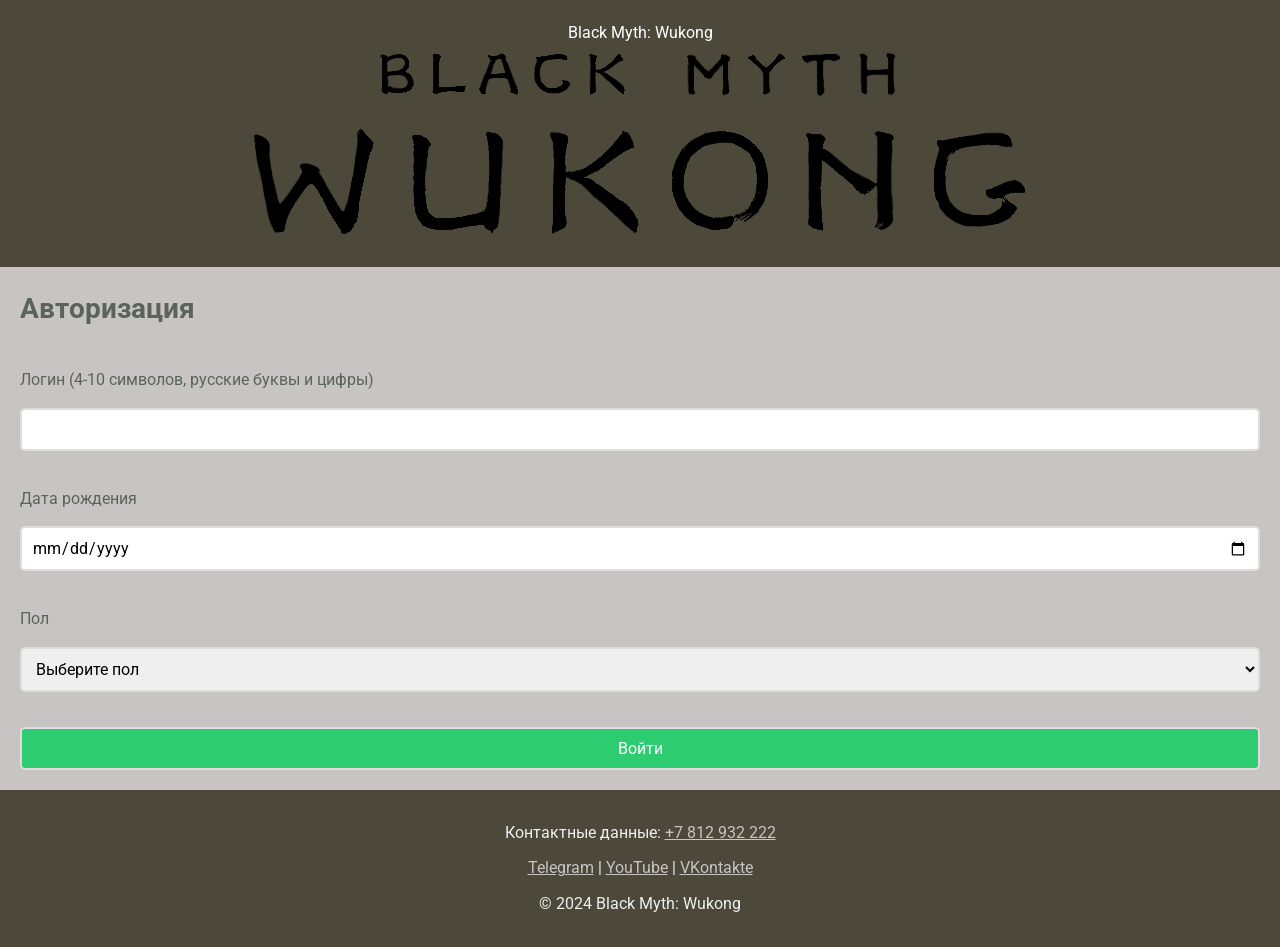
<file: index.html>
<!DOCTYPE html>
<html lang="ru">
<head>
    <meta charset="UTF-8">
    <meta name="viewport" content="width=device-width, initial-scale=1.0">
    <title>Black Myth: Wukong</title>
    <link rel="stylesheet" href="./css/style.css">
    <link href="https://fonts.googleapis.com/css2?family=Roboto:wght@400;500&display=swap" rel="stylesheet">
</head>
<body>
    <header>
        <div class="header-title">Black Myth: Wukong</div>
        <img src="assets/images/logo1.png" alt="Black Myth: Wukong Logo">
    </header>

    <main>
        <form id="authForm" novalidate>
            <h2>Авторизация</h2>

            <label for="login">Логин (4-10 символов, русские буквы и цифры)</label>
            <input type="text" id="login" name="login" required>
            <p id="loginError" class="error"></p>

            <label for="birthdate">Дата рождения</label>
            <input type="date" id="birthdate" name="birthdate" min="1950-01-01" max="2024-12-17" required>
            <p id="birthdateError" class="error"></p>

            <label for="gender">Пол</label>
            <select id="gender" name="gender" required>
                <option value="">Выберите пол</option>
                <option value="male">Мужской</option>
                <option value="female">Женский</option>
            </select>
            <p id="genderError" class="error"></p>
        
            <button type="submit">Войти</button>
        </form>
    </main>

    <footer>
        <p>Контактные данные: <a href="tel:+7812932222">+7 812 932 222</a></p>
        <p><a href="#">Telegram</a> | <a href="#">YouTube</a> | <a href="#">VKontakte</a></p>
        <p>&copy; 2024 Black Myth: Wukong</p>
    </footer>

    <script src="js/form-validation.js"></script>
</body>
</html>
</file>
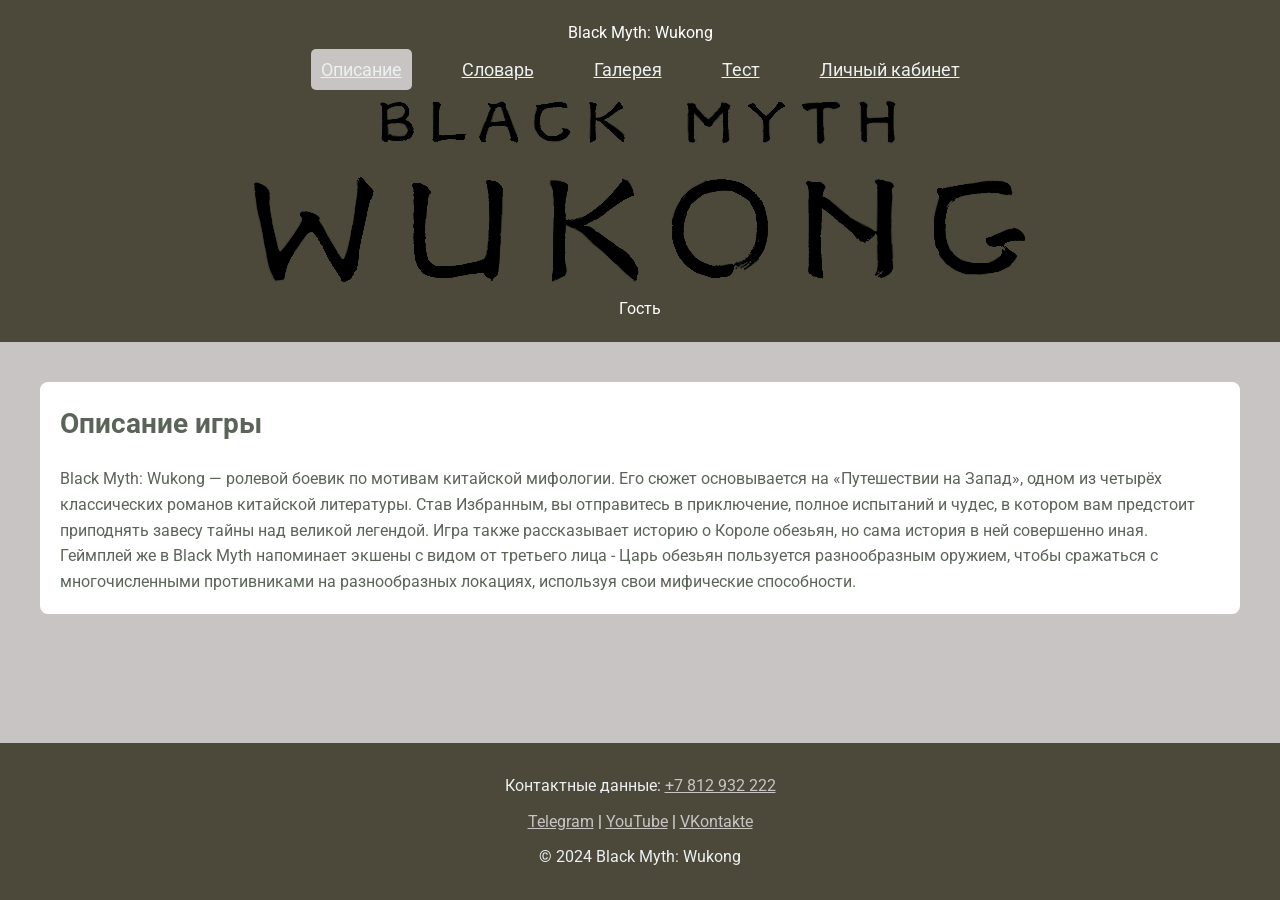
<file: description.html>
<!DOCTYPE html>
<html lang="ru">
<head>
    <meta charset="UTF-8">
    <meta name="viewport" content="width=device-width, initial-scale=1.0">
    <title>Описание - Black Myth: Wukong</title>
    <link rel="stylesheet" href="./css/style.css">
    <link href="https://fonts.googleapis.com/css2?family=Roboto:wght@400;500&display=swap" rel="stylesheet">
</head>
<body>
    <header>
        <div class="">Black Myth: Wukong</div>
        <nav>
            <ul>
                <li><a href="description.html" class="active">Описание</a></li>
                <li><a href="dictionary.html">Словарь</a></li>
                <li><a href="gallery.html">Галерея</a></li>
                <li><a href="quiz.html">Тест</a></li>
                <li><a href="profile.html">Личный кабинет</a></li>
            </ul>
        </nav> 
        <img src="assets/images/logo1.png" alt="Black Myth: Wukong Logo">
        <div id="user-header">
            <span id="user-login-header">Гость</span>
            <button id="logout-header" style="display: none;">Выйти</button>
        </div>
    </header>
    <main>
    <section id="description">
        <h2>Описание игры</h2>
        <p>Black Myth: Wukong — ролевой боевик по мотивам китайской мифологии. Его сюжет основывается на «Путешествии на Запад», одном из четырёх классических романов китайской литературы. Став Избранным, вы отправитесь в приключение, полное испытаний и чудес, в котором вам предстоит приподнять завесу тайны над великой легендой. Игра также рассказывает историю о Короле обезьян, но сама история в ней совершенно иная. Геймплей же в Black Myth напоминает экшены с видом от третьего лица - Царь обезьян пользуется разнообразным оружием, чтобы сражаться с многочисленными противниками на разнообразных локациях, используя свои мифические способности. </p>
    </section>
    </main>

    <footer>
        <p>Контактные данные: <a href="tel:+7812932222">+7 812 932 222</a></p>
        <p><a href="#">Telegram</a> | <a href="#">YouTube</a> | <a href="#">VKontakte</a></p>
        <p>&copy; 2024 Black Myth: Wukong</p>
    </footer>

    <script src="js/button.js"></script>
</body>
</html>
</file>
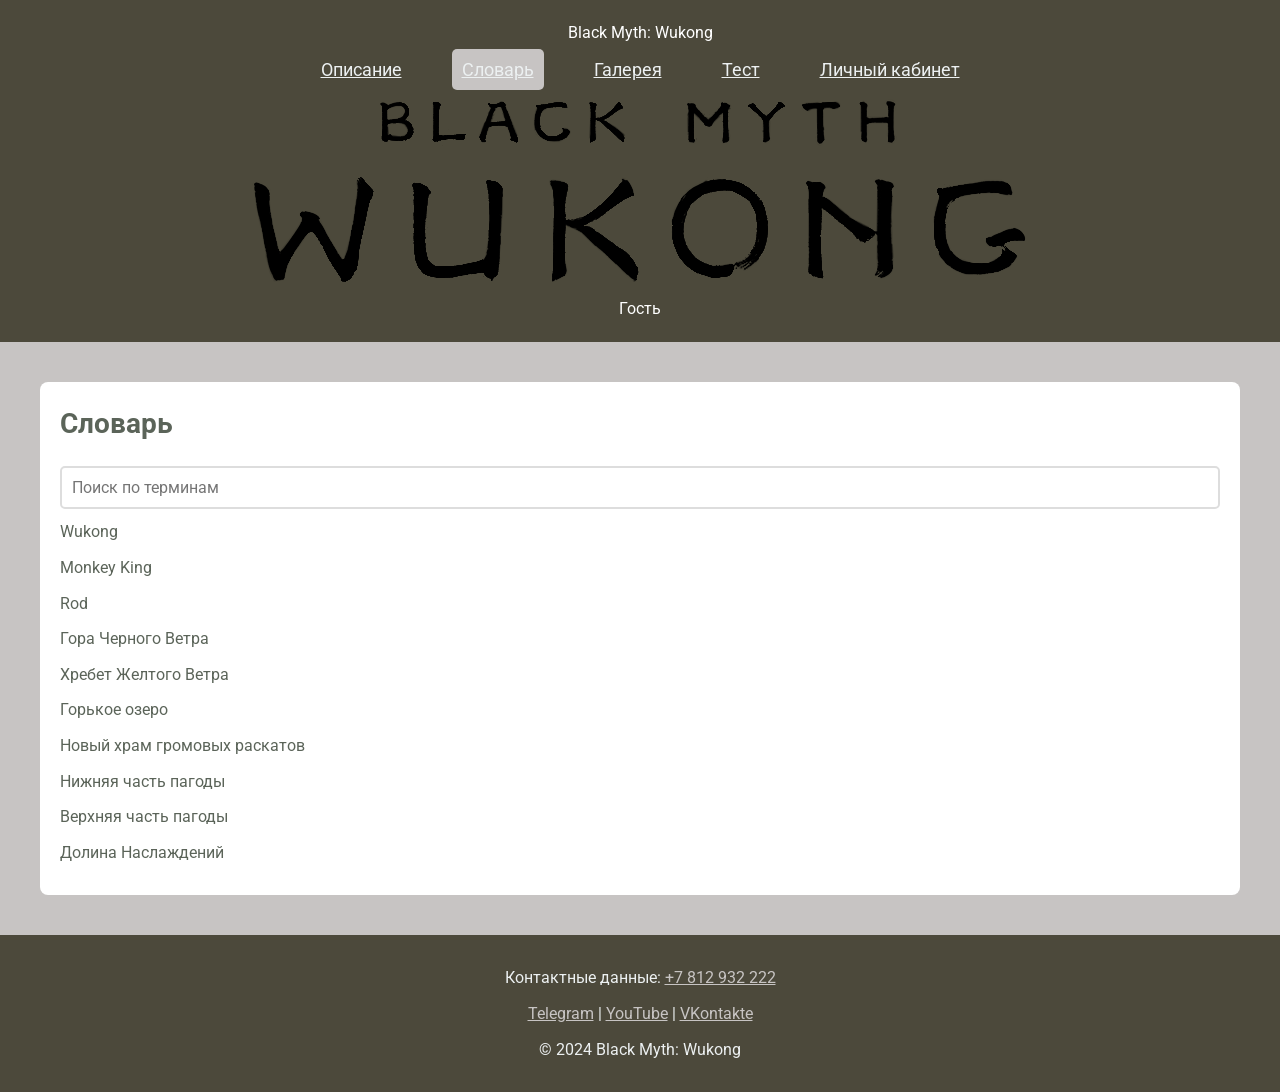
<file: dictionary.html>
<!DOCTYPE html>
<html lang="ru">
<head>
    <meta charset="UTF-8">
    <meta name="viewport" content="width=device-width, initial-scale=1.0">
    <title>Словарь - Black Myth: Wukong</title>
    <link rel="stylesheet" href="./css/style.css">
    <link href="https://fonts.googleapis.com/css2?family=Roboto:wght@400;500&display=swap" rel="stylesheet">
</head>
<body>
    <header>
        <div class="">Black Myth: Wukong</div>
        <nav>
            <ul>
                <li><a href="description.html">Описание</a></li>
                <li><a href="dictionary.html" class="active">Словарь</a></li>
                <li><a href="gallery.html">Галерея</a></li>
                <li><a href="quiz.html">Тест</a></li>
                <li><a href="profile.html">Личный кабинет</a></li>
            </ul>
        </nav>
        <img src="assets/images/logo1.png" alt="Black Myth: Wukong Logo">
        <div id="user-header">
            <span id="user-login-header">Гость</span>
            <button id="logout-header" style="display: none;">Выйти</button>
        </div>
    </header>

    <main>
        <section id="dictionary">
            <h2>Словарь</h2>
            <input type="text" id="search" placeholder="Поиск по терминам">
            <ul id="terms-list">
                <li><span class="term" data-term="Wukong">Wukong</span><div class="description"></div></li>
                <li><span class="term" data-term="Monkey King">Monkey King</span><div class="description"></div></li>
                <li><span class="term" data-term="Rod">Rod</span><div class="description"></div></li>
                <li><span class="term" data-term="Гора Черного Ветра">Гора Черного Ветра</span><div class="description"></div></li>
                <li><span class="term" data-term="Хребет Желтого Ветра">Хребет Желтого Ветра</span><div class="description"></div></li>
                <li><span class="term" data-term="Горькое озеро">Горькое озеро</span><div class="description"></div></li>
                <li><span class="term" data-term="Новый храм громовых раскатов">Новый храм громовых раскатов</span><div class="description"></div></li>
                <li><span class="term" data-term="Нижняя часть пагоды">Нижняя часть пагоды</span><div class="description"></div></li>
                <li><span class="term" data-term="Верхняя часть пагоды">Верхняя часть пагоды</span><div class="description"></div></li>
                <li><span class="term" data-term="Долина Наслаждений">Долина Наслаждений</span><div class="description"></div></li>
            </ul>
        </section>
    </main>

    <footer>
        <p>Контактные данные: <a href="tel:+7812932222">+7 812 932 222</a></p>
        <p><a href="#">Telegram</a> | <a href="#">YouTube</a> | <a href="#">VKontakte</a></p>
        <p>&copy; 2024 Black Myth: Wukong</p>
    </footer>

    <script src="js/dictionary.js"></script>
    <script src="js/button.js"></script>
</body>
</html>
</file>
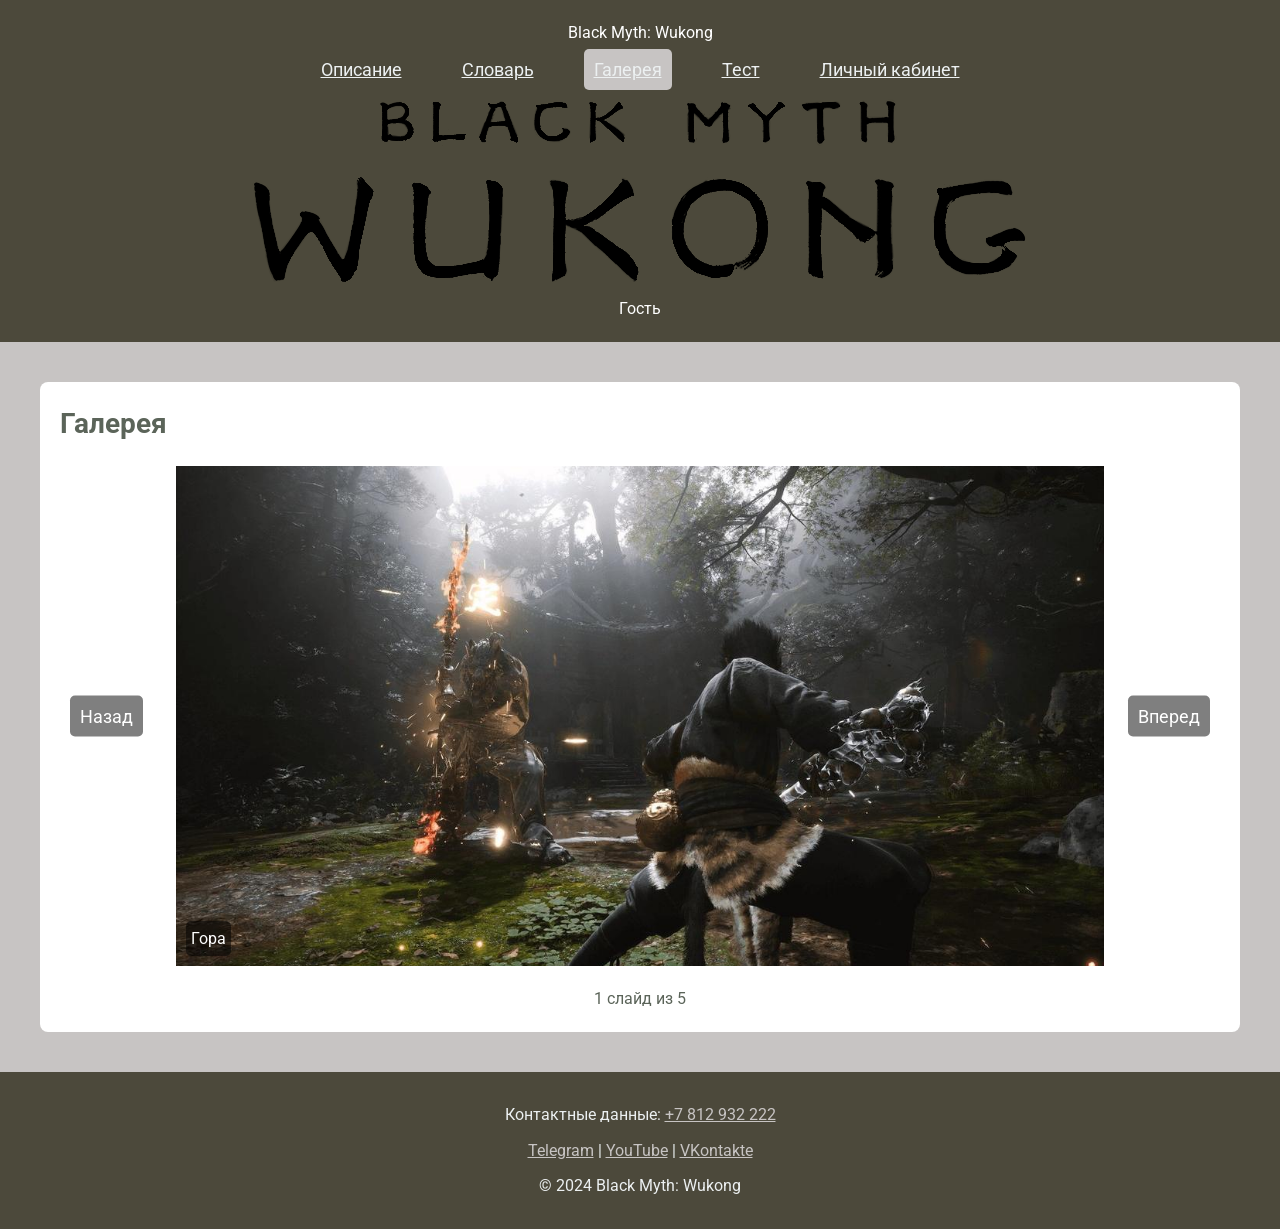
<file: gallery.html>
<!DOCTYPE html>
<html lang="ru">
<head>
    <meta charset="UTF-8">
    <meta name="viewport" content="width=device-width, initial-scale=1.0">
    <title>Галерея - Black Myth: Wukong</title>
    <link rel="stylesheet" href="./css/style.css">
    <link href="https://fonts.googleapis.com/css2?family=Roboto:wght@400;500&display=swap" rel="stylesheet">
</head>
<body>
    <header>
        <div class="">Black Myth: Wukong</div>
        <nav>
            <ul>
                <li><a href="description.html">Описание</a></li>
                <li><a href="dictionary.html">Словарь</a></li>
                <li><a href="gallery.html" class="active">Галерея</a></li>
                <li><a href="quiz.html">Тест</a></li>
                <li><a href="profile.html">Личный кабинет</a></li>
            </ul>
        </nav>
        <img src="assets/images/logo1.png" alt="Black Myth: Wukong Logo">
        <div id="user-header">
            <span id="user-login-header">Гость</span>
            <button id="logout-header" style="display: none;">Выйти</button>
        </div>
    </header>
    
    <main>
    <section id="gallery">
        <h2>Галерея</h2>
        <div class="slider">
            <button class="prev">Назад</button>
            <div class="slide-container">
            </div>
            <button class="next">Вперед</button>
        </div>
        <p id="slide-info">1 слайд из 5</p>
    </section>
    </main>

    <footer>
        <p>Контактные данные: <a href="tel:+7812932222">+7 812 932 222</a></p>
        <p><a href="#">Telegram</a> | <a href="#">YouTube</a> | <a href="#">VKontakte</a></p>
        <p>&copy; 2024 Black Myth: Wukong</p>
    </footer>

    <script src="js/slider.js"></script>
    <script src="js/button.js"></script>
</body>
</html>
</file>
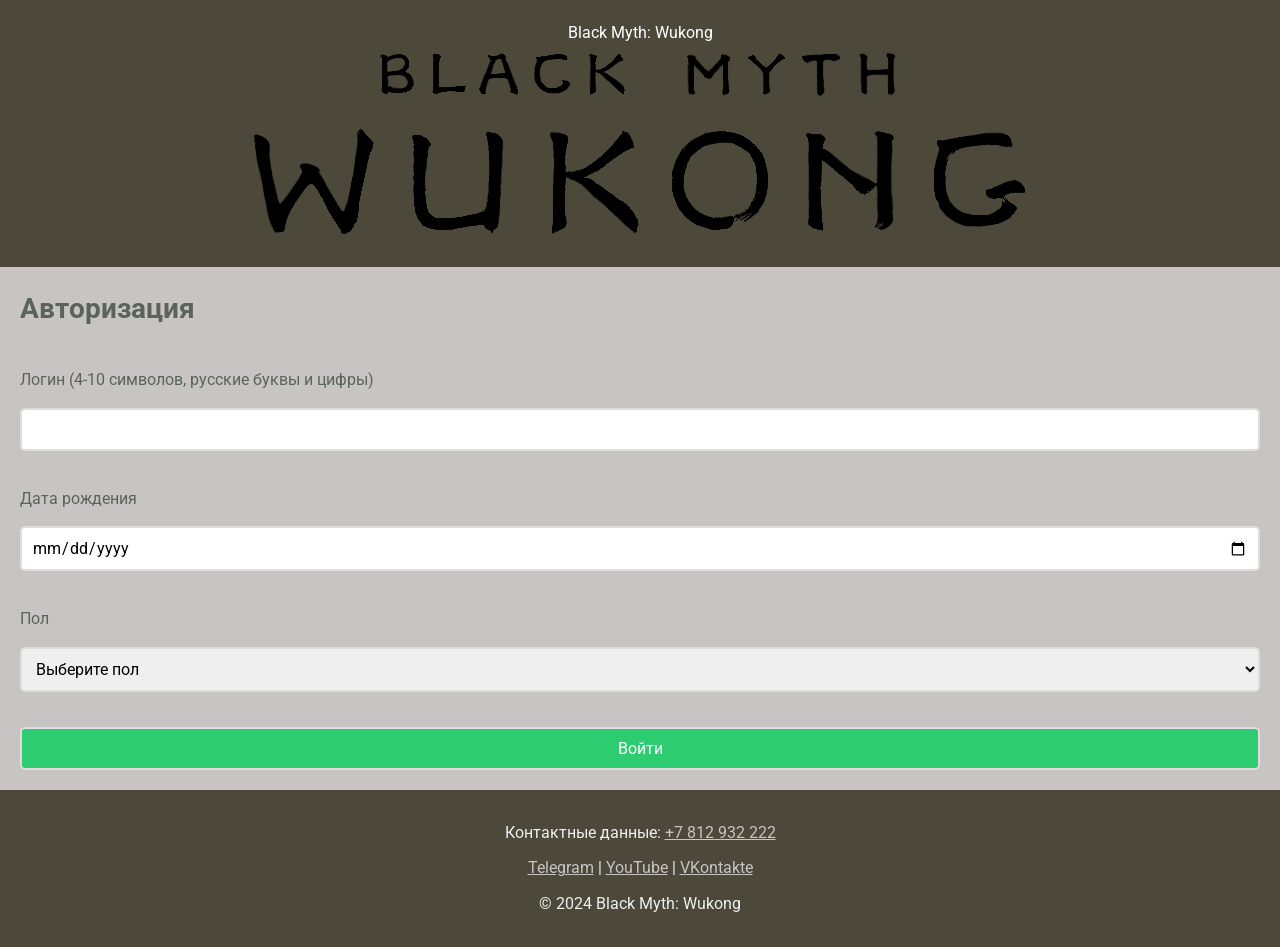
<file: profile.html>
<!DOCTYPE html>
<html lang="ru">
<head>
    <meta charset="UTF-8">
    <meta name="viewport" content="width=device-width, initial-scale=1.0">
    <title>Личный кабинет - Black Myth: Wukong</title>
    <link rel="stylesheet" href="./css/style.css">
    <link href="https://fonts.googleapis.com/css2?family=Roboto:wght@400;500&display=swap" rel="stylesheet">
</head>
<body>
    <header>
        <div class="">Black Myth: Wukong</div>
        <nav>
            <ul>
                <li><a href="description.html">Описание</a></li>
                <li><a href="dictionary.html">Словарь</a></li>
                <li><a href="gallery.html">Галерея</a></li>
                <li><a href="quiz.html">Тест</a></li>
                <li><a href="profile.html" class="active">Личный кабинет</a></li>
            </ul>
        </nav>
        
        <img src="assets/images/logo1.png" alt="Black Myth: Wukong Logo">
    </header>

    <main>
    <section id="profile">
        <h2>Личный кабинет</h2>

        <div id="user-info">
            <p><strong>Логин:</strong> <span id="user-login"></span></p>
            <p><strong>Дата рождения:</strong> <span id="user-birthdate"></span></p>
            <p><strong>Пол:</strong> <span id="user-gender"></span></p>
        </div>

        <div id="quiz-result-container">
            <p><strong>Результат последнего теста:</strong> <span id="quiz-result"></span></p>
        </div>

        <button id="logout">Выйти</button>
    </section>
    </main>

    <footer>
        <p>Контактные данные: <a href="tel:+7812932222">+7 812 932 222</a></p>
        <p><a href="#">Telegram</a> | <a href="#">YouTube</a> | <a href="#">VKontakte</a></p>
        <p>&copy; 2024 Black Myth: Wukong</p>
    </footer>

    <script src="js/profile.js"></script>
</body>
</html>
</file>
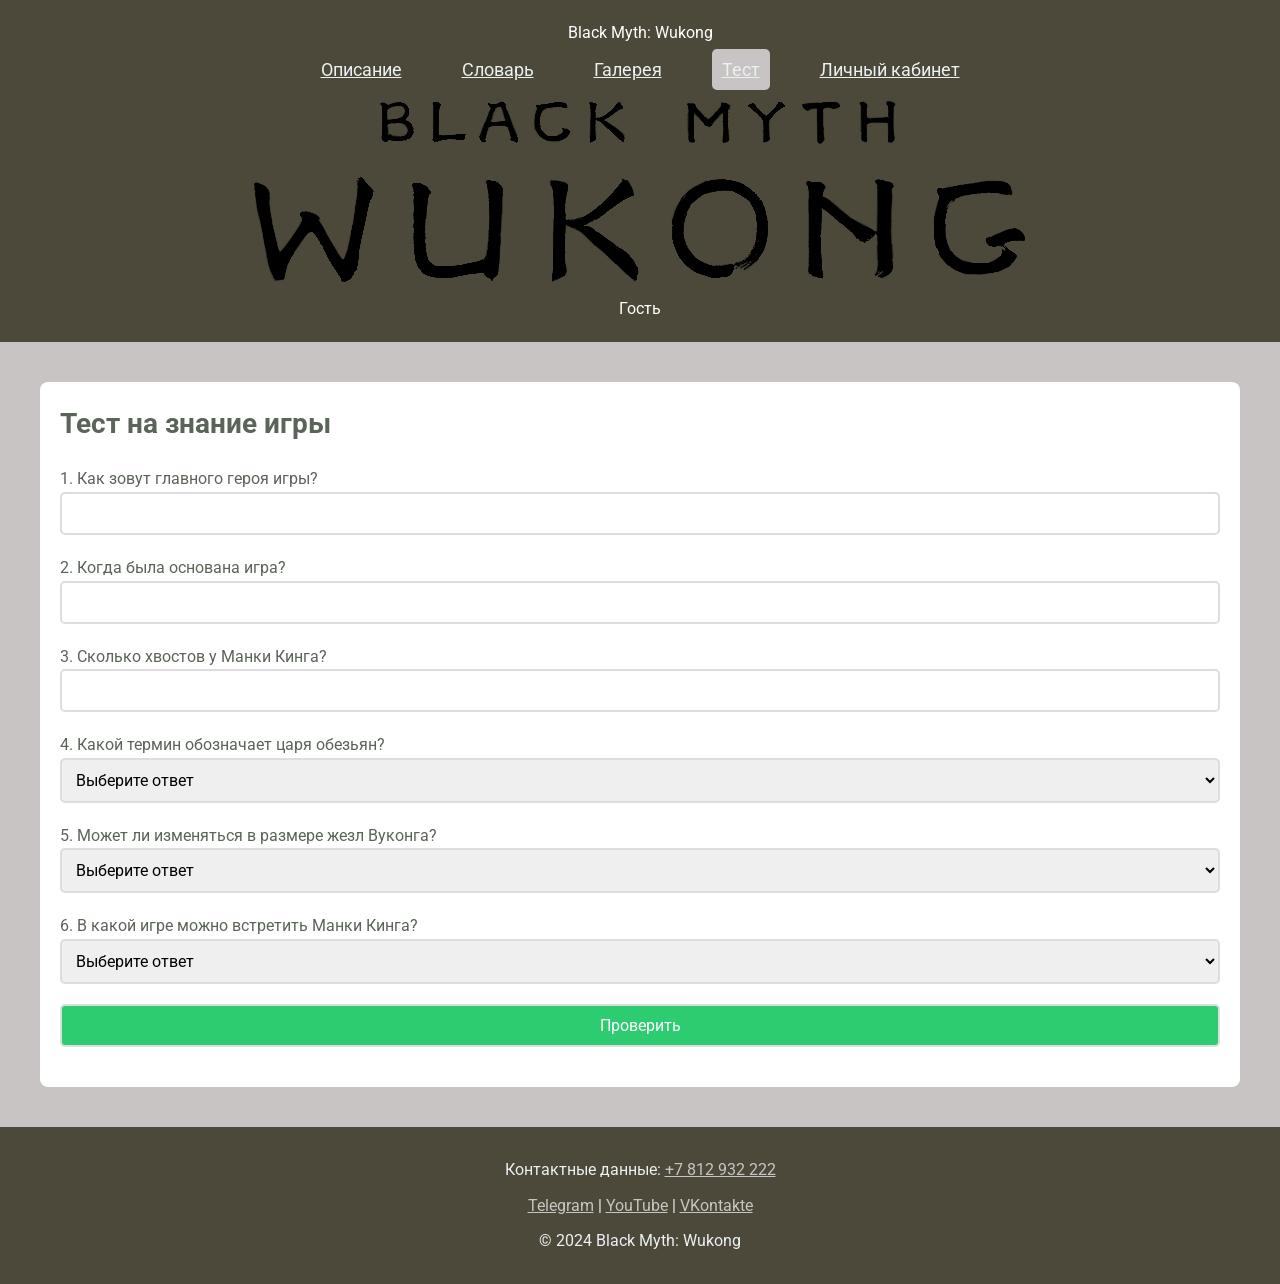
<file: quiz.html>
<!DOCTYPE html>
<html lang="ru">
<head>
    <meta charset="UTF-8">
    <meta name="viewport" content="width=device-width, initial-scale=1.0">
    <title>Тест - Black Myth: Wukong</title>
    <link rel="stylesheet" href="./css/style.css">
    <link href="https://fonts.googleapis.com/css2?family=Roboto:wght@400;500&display=swap" rel="stylesheet">
</head>
<body>
    <header>
        <div class="">Black Myth: Wukong</div>
        <nav>
            <ul>
                <li><a href="description.html">Описание</a></li>
                <li><a href="dictionary.html">Словарь</a></li>
                <li><a href="gallery.html">Галерея</a></li>
                <li><a href="quiz.html" class="active">Тест</a></li>
                <li><a href="profile.html">Личный кабинет</a></li>
            </ul>
        </nav>
        <img src="assets/images/logo1.png" alt="Black Myth: Wukong Logo">
        
        <div id="user-header">
            <span id="user-login-header">Гость</span>
            <button id="logout-header" style="display: none;">Выйти</button>
        </div>

    </header>

    <main>
    <section id="quiz">
        <h2>Тест на знание игры</h2>
        <form id="quiz-form">
            <div class="question">
                <p>1. Как зовут главного героя игры?</p>
                <input type="text" id="question1" name="question1">
                <span class="feedback" id="feedback1"></span>
            </div>

            <div class="question">
                <p>2. Когда была основана игра?</p>
                <input type="number" id="question2" name="question2">
                <span class="feedback" id="feedback2"></span>
            </div>

            <div class="question">
                <p>3. Сколько хвостов у Манки Кинга?</p>
                <input type="number" id="question3" name="question3">
                <span class="feedback" id="feedback3"></span>
            </div>

            <div class="question">
                <p>4. Какой термин обозначает царя обезьян?</p>
                <select id="question4" name="question4">
                    <option value="">Выберите ответ</option>
                    <option value="Wukong">Wukong</option>
                    <option value="Monkey King">Monkey King</option>
                </select>
                <span class="feedback" id="feedback4"></span>
            </div>

            <div class="question">
                <p>5. Может ли изменяться в размере жезл Вуконга?</p>
                <select id="question5" name="question5">
                    <option value="">Выберите ответ</option>
                    <option value="Да">Да</option>
                    <option value="Нет">Нет</option>
                </select>
                <span class="feedback" id="feedback5"></span>
            </div>

            <div class="question">
                <p>6. В какой игре можно встретить Манки Кинга?</p>
                <select id="question6" name="question6">
                    <option value="">Выберите ответ</option>
                    <option value="Dota 2">Dota 2</option>
                    <option value="CS2">CS2</option>
                </select>
                <span class="feedback" id="feedback6"></span>
            </div>

            <button type="submit" id="submit-quiz">Проверить</button>
        </form>

        <div id="quiz-result"></div>
        <button id="retry-quiz" style="display: none;">Пройти тест заново</button>
    </section>
    </main>

    <footer>
        <p>Контактные данные: <a href="tel:+7812932222">+7 812 932 222</a></p>
        <p><a href="#">Telegram</a> | <a href="#">YouTube</a> | <a href="#">VKontakte</a></p>
        <p>&copy; 2024 Black Myth: Wukong</p>
    </footer>
    
    <script src="js/button.js"></script>
    <script src="js/quiz.js"></script>
</body>
</html>
</file>
<file: css/style.css>
* {
    margin: 0;
    padding: 0;
    box-sizing: border-box;
    font-family: 'Roboto', sans-serif;
}

html, body {
    height: 100%;
}

body {
    display: flex;
    flex-direction: column;
    background-color: #c7c4c3;
    color: #5b6459;
    line-height: 1.6;
}

main {
    flex: 1;
    padding: 20px;
}

header {
    background-color: #4c493b;
    color: #fff;
    padding: 20px 0;
    text-align: center;
}

nav ul {
    list-style: none;
    display: flex;
    justify-content: center;
    margin: 10px 0;
}

nav ul li {
    margin: 0 20px;
}

nav ul li a {
    color: #ecf0f1;
    font-size: 18px;
    padding: 10px;
}

nav ul li a:hover,
nav ul li a.active {
    background-color: #c7c4c3;
    border-radius: 5px;
}

h1 {
    font-size: 36px;
    margin-bottom: 10px;
}

h2 {
    font-size: 28px;
    margin-bottom: 20px;
}

section {
    padding: 20px;
    background-color: #fff;
    margin: 20px auto;
    max-width: 1200px;
    border-radius: 8px;
}

form {
    display: flex;
    flex-direction: column;
    gap: 15px;
}

label {
    font-size: 16px;
    color: #5b6459; 
}

input, select, button {
    padding: 10px;
    border: 2px solid #ddd;
    border-radius: 5px;
    font-size: 16px;
}

input[type="text"], input[type="date"], input[type="number"], select {
    width: 100%;
}

button {
    background-color: #2ecc71;
    color: #fff;
    cursor: pointer;
    transition: background-color 0.3s;
}

button:hover {
    background-color: #27ae60;
}

button:disabled {
    background-color: #bdc3c7;
    cursor: not-allowed;
}

small {
    font-size: 14px;
    color: #7f8c8d;
}

.error-message {
    color: red; 
    font-size: 14px; 
    margin-top: 5px;
}

#error-messages p {
    color: #e74c3c;
}

.slider {
    display: flex;
    justify-content: space-between;
    align-items: center;
    margin: 20px 0;
}

.slider img {
    max-width: 80%;
    border-radius: 8px;
    box-shadow: 0 4px 6px rgba(0, 0, 0, 0.1);
}

#slide-info {
    text-align: center;
    margin-top: 10px;
    font-size: 16px;
    color: #5b6459;
}

#dictionary {
    margin-top: 20px;
}

#dictionary ul {
    list-style: none;
    padding-left: 0;
}

#dictionary li {
    margin: 10px 0;
}

#dictionary li a {
    color: #c7c4c3;
    font-weight: bold;
}

#dictionary li a:hover {
    text-decoration: underline;
}

#term-description {
    margin-top: 20px;
    font-size: 16px;
    color: #5b6459;
    background-color: #ecf0f1;
    padding: 15px;
    border-radius: 8px;
}

#quiz-form {
    display: flex;
    flex-direction: column;
    gap: 20px;
}

.question p {
    font-size: 16px;
    color: #5b6459;
}

.error {
    font-size: 14px;
    color: #e74c3c;
    margin-top: 5px;
}

#quiz-result {
    margin-top: 20px;
    font-size: 20px;
    color: #2ecc71;
}

#retry-quiz {
    margin-top: 10px;
    background-color: #f39c12;
    color: #fff;
    border: none;
    padding: 10px;
    cursor: pointer;
    border-radius: 5px;
}

#retry-quiz:hover {
    background-color: #e67e22;
}

#profile {
    text-align: center;
}

#profile h2 {
    font-size: 24px;
    color: #5b6459;
}

#profile p {
    font-size: 18px;
    color: #7f8c8d;
}

#profile button {
    background-color: #e74c3c;
    color: #fff;
    padding: 10px 20px;
    border: none;
    border-radius: 5px;
    cursor: pointer;
}

#profile button:hover {
    background-color: #c0392b;
}

footer {
    background-color: #4c493b;
    color: #ecf0f1;
    text-align: center;
    padding: 20px;
}

footer a {
    color: #ecf0f1;
}

footer a:hover {
    text-decoration: underline;
}

footer p {
    margin: 10px 0;
}

footer p a {
    color: #c7c4c3;
}

.slider {
    position: relative;
    display: flex;
    justify-content: center;
    align-items: center;
}

.slide-container {
    position: relative;
    width: 80%;
    overflow: hidden;
    height: 500px;
}

.slide {
    position: absolute;
    width: 100%;
    height: 100%;
    background-size: cover;
    background-position: center;
    transition: opacity 0.5s ease-in-out;
    display: flex;
    justify-content: center;
    align-items: flex-end;
    padding: 10px;
    opacity: 0;
}

.slide.visible {
    opacity: 1;
}

.slide-info {
    text-align: center;
    font-size: 16px;
    color: #5b6459;
}

button.prev, button.next {
    position: absolute;
    top: 50%;
    transform: translateY(-50%);
    background-color: rgba(0, 0, 0, 0.5);
    color: #fff;
    font-size: 18px;
    padding: 10px;
    border: none;
    cursor: pointer;
}

button.prev {
    left: 10px;
}

button.next {
    right: 10px;
}

button:hover {
    background-color: rgba(0, 0, 0, 0.8);
}

.slide-caption {
    position: absolute;
    bottom: 10px;
    left: 10px;
    background-color: rgba(0, 0, 0, 0.5);
    color: #fff;
    padding: 5px;
    border-radius: 5px;
}

#dictionary {
    margin-top: 20px;
}

#dictionary ul {
    list-style: none;
    padding-left: 0;
}

#dictionary li {
    margin: 10px 0;
}

#dictionary li a {
    color: #c7c4c3;
    font-weight: bold;
}

#dictionary li a:hover {
    text-decoration: underline;
}

#dictionary li .description {
    font-size: 16px;
    color: #5b6459;
    background-color: #ecf0f1;
    padding: 15px;
    border-radius: 8px;
    display: none;
}

#dictionary li .description.visible {
    display: block;
}
</file>
